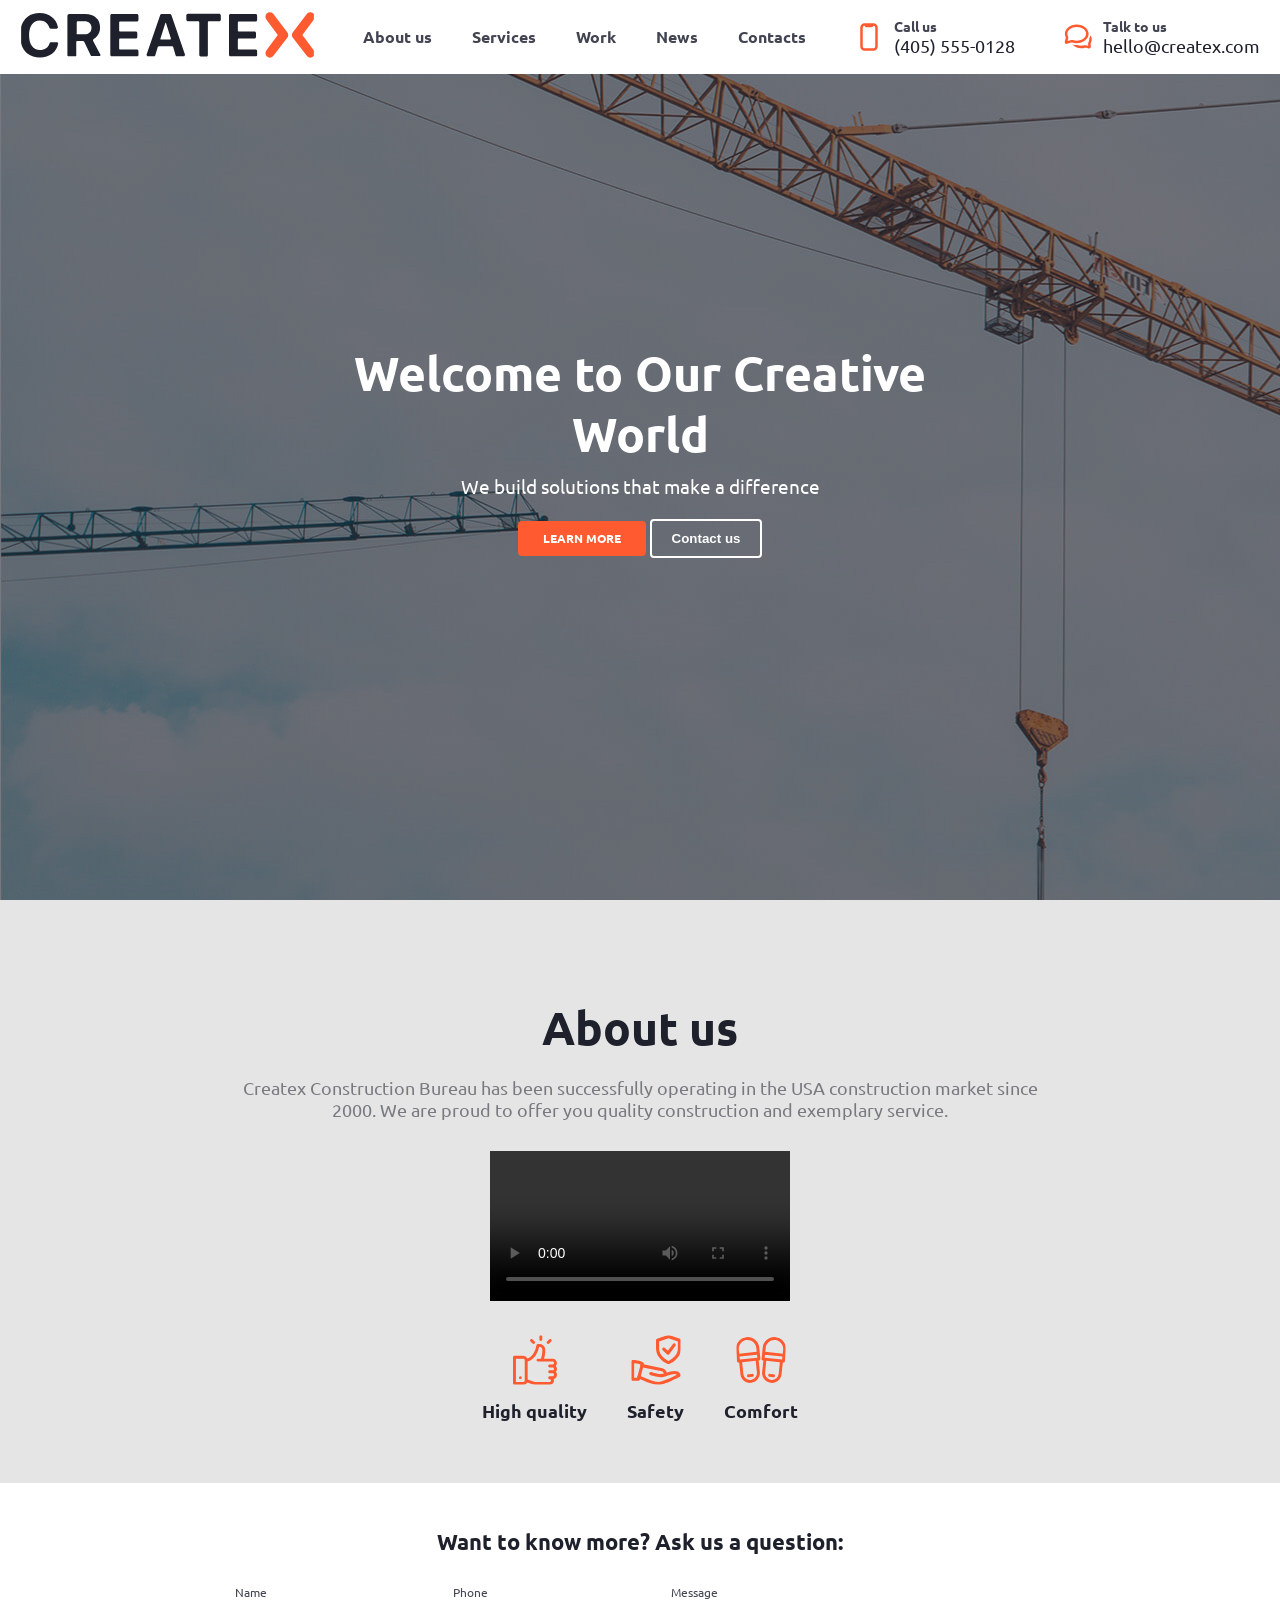
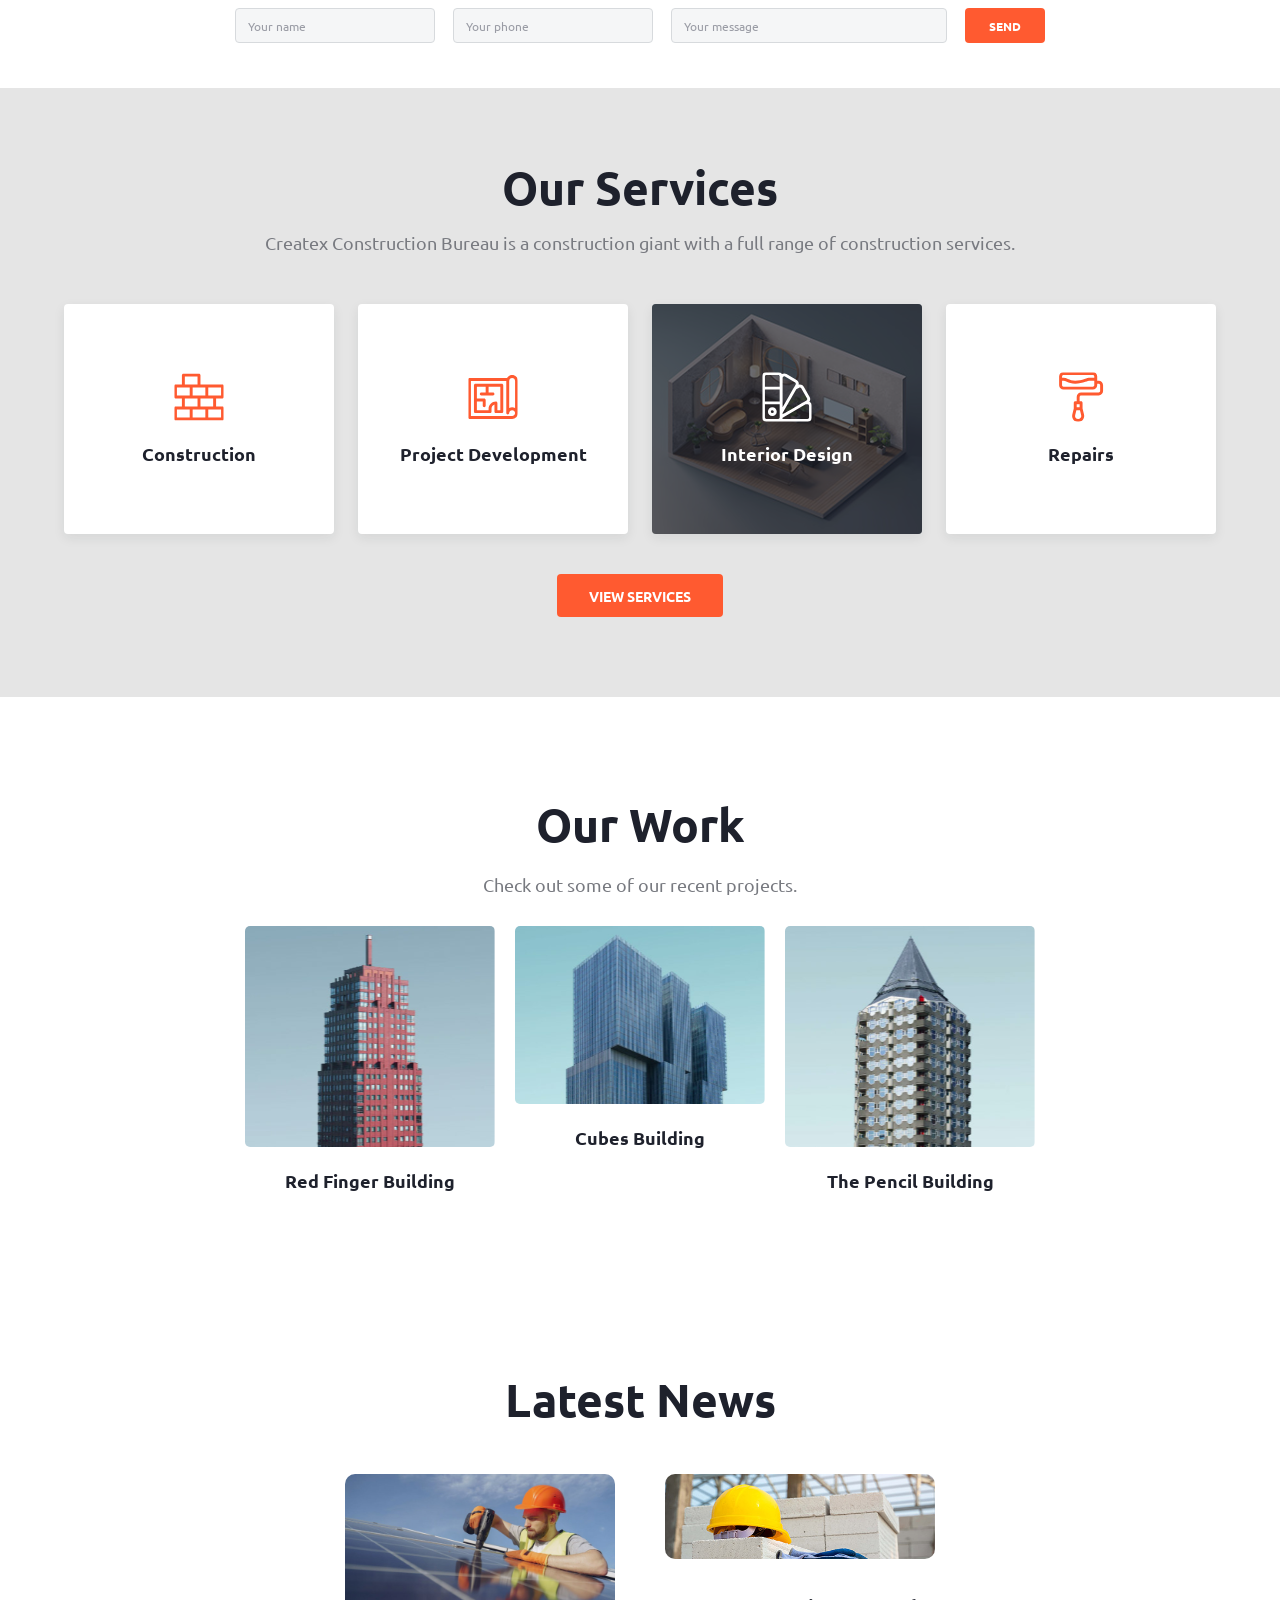
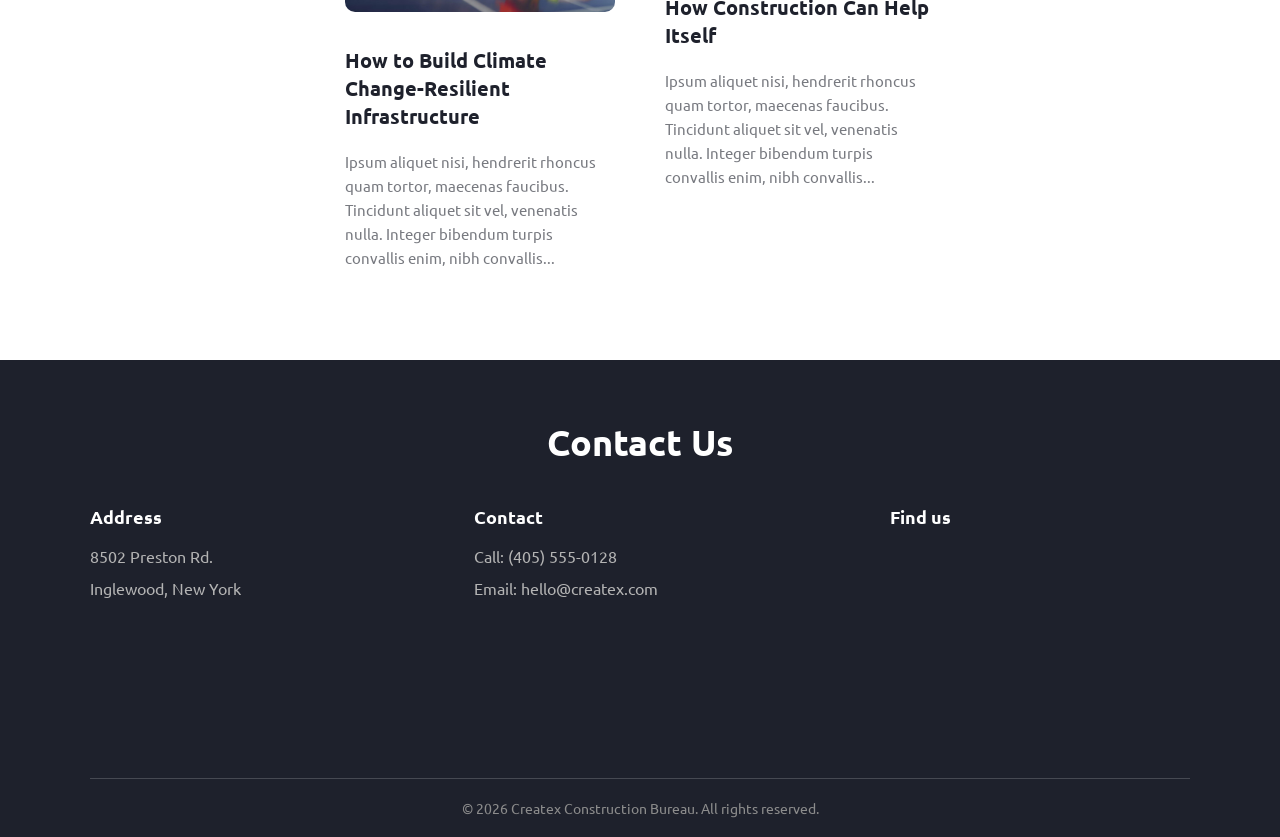
<file: index.html>
<!DOCTYPE html>
<html lang="en">

<head>
    <meta charset="UTF-8">
    <meta name="viewport" content="width=device-width, initial-scale=1.0">
    <title>HomePage</title>
    <link rel="stylesheet" href="styles/style.css">
    <link href="https://fonts.googleapis.com/css2?family=Ubuntu:wght@400;700&display=swap" rel="stylesheet">
</head>

<body>
    <header>
        <nav>
            <div class="logo">
                <img src="homepage-image/homepage_logo.svg" alt="Homepage-Logo">
            </div>

            <ul class="navbar">
                <li><a href="#">About us</a></li>
                <li><a href="#">Services</a></li>
                <li><a href="#">Work</a></li>
                <li><a href="#">News</a></li>
                <li><a href="#">Contacts</a></li>
            </ul>

            <div class="header-contact">
                <img src="homepage-image/homepage_phone-icon.svg" alt="Phone">
                <div>
                    <p class="communication">Call us</p>
                    <p class="communication-information">(405) 555-0128</p>
                </div>
            </div>
            <div class="header-contact">
                <img src="homepage-image/homepage_chat.svg" alt="Chat">
                <div>
                    <p class="communication">Talk to us</p>
                    <p class="communication-information">hello@createx.com</p>
                </div>
            </div>
        </nav>
    </header>

    <section class="main-section">
        <div class="overlay">
            <h1>Welcome to Our Creative World</h1>
            <p>We build solutions that make a difference</p>
            <div class="buttons">
                <button class="button-orange">Learn more</button>
                <button class="button-trans">Contact us</button>
            </div>
        </div>
    </section>
    <section class="about-us">
        <div class="about-content">
            <h2>About us</h2>
            <p>Createx Construction Bureau has been successfully operating in the USA construction market since 2000. We
                are proud to offer you quality construction and exemplary service.</p>
            <div class="video-container">
                <video controls>
                    <source src="aboutus-video/istockphoto-1997978840-640_adpp_is.mp4" type="video/mp4">
                </video>
            </div>
        </div>
        <div class="icons">
            <div class="icon-item">
                <img src="ourservices-image/quality.svg">
                <p>High quality</p>
            </div>
            <div class="icon-item">
                <img src="ourservices-image/safety.svg">
                <p>Safety</p>
            </div>
            <div class="icon-item">
                <img src="ourservices-image/comfort.svg">
                <p>Comfort</p>
            </div>
        </div>
    </section>

    <section class="contact-form">
        <h2>Want to know more? Ask us a question:</h2>

        <form>
            <div class="form-field">
                <label for="name">Name</label>
                <input id="name" type="text" name="name" placeholder="Your name" required>
            </div>

            <div class="form-field">
                <label for="phone">Phone</label>
                <input id="phone" type="tel" name="phone" placeholder="Your phone" required>
            </div>

            <div class="form-field message-field">
                <label for="message">Message</label>
                <input id="message" type="text" name="message" placeholder="Your message" required>
            </div>

            <button type="submit" class="button-orange">SEND</button>
        </form>
    </section>

    <section class="our-services">
        <h2>Our Services</h2>
        <p>Createx Construction Bureau is a construction giant with a full range of construction services.</p>
        <div class="services-cards">
            <div class="services-card">
                <img src="ourservices-image/construction.svg" alt="Construction">
                <p>Construction</p>
            </div>
            <div class="services-card">
                <img src="ourservices-image/project-development.svg" alt="Project Development">
                <p>Project Development</p>
            </div>
            <div class="services-card interior-card">
                <img src="ourservices-image/interior-design.svg" alt="Interior Design">
                <p>Interior Design</p>
            </div>
            <div class="services-card ">
                <img src="ourservices-image/repairs.svg" alt="Repairs">
                <p>Repairs</p>
            </div>

        </div>

        <div class="services-btn">
            <button class="button-orange">View services</button>
        </div>

    </section>

    <section class="our-work">
        <h2>Our Work</h2>
        <p>Check out some of our recent projects.</p>
        <div class="work-gallery">
            <div class="work-item">
                <img src="ourwork-image/red-finger-building.svg">
                <p>Red Finger Building</p>
            </div>

            <div class="work-item">
                <img src="ourwork-image/cubes-building.svg">
                <p>Cubes Building</p>
            </div>

            <div class="work-item">
                <img src="ourwork-image/the-pencil-building.svg">
                <p>The Pencil Building</p>
            </div>
        </div>
    </section>

    <section class="news">
        <h2>Latest News</h2>
        <div class="news-container">
            <div class="news-item">
                <img src="news-image/news-card1.svg" alt="News-Card1">
                <h3>How to Build Climate Change-Resilient Infrastructure</h3>
                <p>Ipsum aliquet nisi, hendrerit rhoncus quam tortor, maecenas faucibus. Tincidunt aliquet sit vel,
                    venenatis nulla. Integer bibendum turpis convallis enim, nibh convallis...</p>
            </div>
            <div class="news-item">
                <img src="news-image/news-card2.svg" alt="News-Card2" >
                <h3>How Construction Can Help Itself</h3>
                <p>Ipsum aliquet nisi, hendrerit rhoncus quam tortor, maecenas faucibus. Tincidunt aliquet sit vel,
                    venenatis nulla. Integer bibendum turpis convallis enim, nibh convallis...</p>
            </div>
        </div>
    </section>

    <footer class="contact-info">
        <h2>Contact Us</h2>

        <div class="contact-details">

            <div class="contact-block">
                <h3>Address</h3>
                <p>8502 Preston Rd.</p>
                <p>Inglewood, New York</p>
            </div>

            <div class="contact-block">
                <h3>Contact</h3>
                <p>Call: (405) 555-0128</p>
                <p>Email: hello@createx.com</p>
            </div>

            <div class="contact-block map">
                <h3>Find us</h3>
                <iframe
                    src="https://www.google.com/maps/embed?pb=!1m18!1m12!1m3!1d3027.4221961934704!2d-73.91992772468257!3d40.64262284186112!2m3!1f0!2f0!3f0!3m2!1i1024!2i768!4f13.1!3m3!1m2!1s0x89c25cb95561bc21%3A0x38388f929df4b50c!2s8502%20Preston%20Ct%2C%20Brooklyn%2C%20NY%2011236!5e0!3m2!1sen!2sus!4v1788344647702!5m2!1sen!2sus"
                    allowfullscreen="" loading="lazy">
                </iframe>
            </div>

        </div>

        <div class="footer-bottom">
            <p>© 2026 Createx Construction Bureau. All rights reserved.</p>
        </div>
    </footer>

</body>


</html>
</file>
<file: styles/style.css>
html,
* {
    box-sizing: border-box;
}

body {
    margin: 0;
    padding: 0;
    scroll-behavior: smooth;
}

header {
    background-color: white;
    padding: 10px 20px;
    position: fixed;
    top: 0;
    left: 0;
    width: 100%;
    z-index: 1000;
}

.header-contact {
    display: flex;
    align-items: center;
    gap: 10px;
}

.header-contact img {
    width: 30px;
    height: 30px;
}

.header-contact p {
    margin: 0;
}

.communication {
    color: rgb(66, 69, 81);
    font-family: "Ubuntu", sans-serif;
    font-size: 14px;
    font-weight: 700;
}

.communication-information {
    color: rgb(30, 33, 44);
    font-family: "Ubuntu", sans-serif;
    font-size: 18px;
    font-weight: 400;
}

nav {
    display: flex;
    align-items: center;
    justify-content: space-between;
    width: 100%;
}


.navbar {
    display: flex;
    gap: 40px;
    padding: 0px;
    margin: 0;
    list-style-type: none;
}

.navbar li a {
    color: rgb(66, 69, 81);
    font-family: "Ubuntu", serif;
    font-size: 16px;
    font-weight: 700;
    line-height: 160%;
    letter-spacing: 0%;
    text-align: center;
    text-decoration: none;
}

.navbar li a:hover {
    color: rgb(89, 93, 108);
}

ul {
    list-style-type: none;
    margin: 0;
    padding: 0;

}

.communication {
    color: rgb(66, 69, 81);
    font-family: "Ubuntu", serif;
    font-size: 14px;
    font-weight: 700;

}

.communication-information {
    color: rgb(30, 33, 44);
    font-family: "Ubuntu", serif;
    font-weight: 400;
    font-size: 18px;
}

.main-section {
    background: url('../homepage-image/homepage_background-image.svg');
    position: relative;
    color: white;
    height: 100vh;
}

.main-section .overlay {
    position: absolute;
    top: 50%;
    left: 50%;
    transform: translate(-50%, -50%);
    text-align: center;
}

.main-section h1 {
    font-size: 3rem;
    font-weight: 700;
    font-family: Ubuntu;
    margin: 0 0 10px;
}

.main-section p {
    font-size: 1.2rem;
    margin: 0 0 20px;
    font-family: Ubuntu;
}

.about-us {
    text-align: center;
    background: rgb(229, 229, 229);
    padding: 60px 20px;
}

.about-content {
    margin: 0 auto;
    max-width: 800px;
}

.about-content h2 {
    font-size: 46px;
    font-weight: 700;
    font-family: Ubuntu;
    margin-bottom: 20px;
    color: rgb(30, 33, 44);
}

.about-content p {
    font-size: 18px;
    font-weight: 400;
    font-family: Ubuntu;
    margin-bottom: 30px;
    color: rgb(120, 122, 128);
}

.video-container {
    margin-bottom: 30px;
}

.icons {
    display: flex;
    justify-content: center;
    gap: 40px;
}

.icon-item {
    text-align: center;
}

.icon-item img {
    height: 50px;
    margin-bottom: 10px;
}

.icon-item p {
    color: rgb(30, 33, 44);
    font-family: "Ubuntu", sans-serif;
    font-size: 18px;
    font-weight: 700;
    margin: 0;
}

.our-services {
    padding: 70px 20px 80px;
    text-align: center;
    background-color: rgb(229, 229, 229);
}

.our-services h2 {
    margin: 0 0 15px;

    color: rgb(30, 33, 44);
    font-family: "Ubuntu", sans-serif;
    font-size: 46px;
    font-weight: 700;
}

.our-services>p {
    margin: 0 auto 50px;

    color: rgb(120, 122, 128);
    font-family: "Ubuntu", sans-serif;
    font-size: 18px;
    font-weight: 400;
}

.services-cards {
    display: flex;
    justify-content: center;
    gap: 24px;

    max-width: 1200px;
    margin: 0 auto;
}

.services-card {
    position: relative;
    width: 270px;
    height: 230px;
    padding: 20px;
    display: flex;
    flex-direction: column;
    justify-content: center;
    align-items: center;
    background-color: white;
    border-radius: 4px;
    box-shadow: 0 4px 12px rgba(30, 33, 44, 0.08);
    transition: transform 0.3s ease, box-shadow 0.3s ease;
}

.services-card img {
    width: 50px;
    height: 50px;
    margin-bottom: 20px;
}

.services-card p {
    margin: 0;
    color: rgb(30, 33, 44);
    font-family: "Ubuntu", sans-serif;
    font-size: 18px;
    font-weight: 700;
}

.services-card:hover {
    transform: scale(1.05);
}

.interior-card {
    background-image: url("../ourservices-image/interior-design-bg.svg");
    background-size: cover;
    background-position: center;
    overflow: hidden;
}

.interior-card::before {
    content: "";
    position: absolute;
    inset: 0;
    background: rgba(30, 33, 44, 0.65);
}

.interior-card img,
.interior-card p {
    position: relative;
    z-index: 1;
}

.interior-card p {
    color: white;
}

.services-btn {
    margin-top: 40px;
    text-align: center;
}

.services-btn .button-orange {
    height: 43px;
    padding: 0 32px;
    border: none;
    border-radius: 4px;
    background-color: rgb(255, 90, 48);
    color: white;
    font-family: "Ubuntu", sans-serif;
    font-size: 14px;
    font-weight: 700;
    text-transform: uppercase;
    cursor: pointer;
}

.services-btn .button-orange:hover {
    background-color: rgb(220, 70, 35);
}

.contact-form {
    padding: 45px 40px;
    background-color: white;
}

.contact-form h2 {
    margin: 0 0 28px;
    text-align: center;
    color: rgb(30, 33, 44);
    font-family: "Ubuntu", sans-serif;
    font-size: 22px;
    font-weight: 700;
}

.contact-form form {
    max-width: 810px;
    margin: 0 auto;
    display: flex;
    align-items: flex-end;
    gap: 18px;
}

.form-field {
    display: flex;
    flex-direction: column;
    gap: 8px;
}

.form-field label {
    color: rgb(66, 69, 81);
    font-family: "Ubuntu", sans-serif;
    font-size: 12px;
}

.form-field input {
    width: 200px;
    height: 35px;
    padding: 0 12px;
    border: 1px solid rgb(215, 218, 221);
    border-radius: 4px;
    background-color: rgb(245, 246, 247);
    font-family: "Ubuntu", sans-serif;
    font-size: 12px;
}

.form-field input::placeholder {
    color: rgb(154, 156, 165);
}

.message-field {
    flex: 1;
}

.message-field input {
    width: 100%;
}

.contact-form button {
    width: 80px;
    height: 35px;
    padding: 0;
    border: none;
    border-radius: 4px;
    background-color: rgb(255, 90, 48);
    color: white;
    font-family: "Ubuntu", sans-serif;
    font-size: 12px;
    font-weight: 700;
    cursor: pointer;
}

.contact-form button:hover {
    background-color: rgb(220, 70, 35);
}

.logo img {
    height: 50px;
}

.button-orange {
    height: 35px;
    padding: 0 25px;
    border: none;
    border-radius: 4px;
    background-color: rgb(255, 90, 48);
    color: white;
    font-family: "Ubuntu", sans-serif;
    font-size: 12px;
    font-weight: 700;
    cursor: pointer;
    text-transform: uppercase;
}

.button-orange:hover {
    background-color: rgb(220, 70, 35);
}

.button-trans {
    color: white;
    background-color: transparent;
    border: 2px solid white;
    padding: 10px 20px;
    font-weight: bold;
    border-radius: 4px;
}

.button-trans:hover {
    background-color: white;
    color: rgb(150, 150, 150);
}

.our-work {
    padding: 60px 20px;
    text-align: center;
    background-color: white;
}

.work-gallery {
    gap: 20px;
    display: flex;
    justify-content: center;
    flex-wrap: wrap;
}

.work-item {
    width: 250px;
    text-align: center;
}

.work-item img {
    width: 100%;
    border-radius: 5px;
    transition: transform 0.3s ease;
}

.work-item img:hover {
    transform: scale(1.05);
}

.our-work h2 {
    font-size: 46px;
    font-weight: 700;
    font-family: "Ubuntu", sans-serif;
    margin-bottom: 20px;
    color: rgb(30, 33, 44);
}

.our-work>p {
    font-size: 18px;
    font-weight: 400;
    font-family: "Ubuntu", sans-serif;
    margin-bottom: 30px;
    color: rgb(120, 122, 128);
}

.work-item p {
    font-size: 18px;
    font-weight: 700;
    font-family: "Ubuntu", sans-serif;
    color: rgb(30, 33, 44);
}

.news {
    padding: 60px 20px;
    text-align: center;
    background-color: white;
}

.news-container {
    gap: 20px;
    display: flex;
    justify-content: center;
    flex-wrap: wrap;
}

.news-item {
    width: 300px;
    background-color: white;
    border-radius: 10px;
    padding: 15px;
    text-align: left;
}

.news-item img {
    width: 100%;
    border-radius: 10px;
    margin-bottom: 10px;
}

.news h2 {
    font-size: 46px;
    font-weight: 700;
    font-family: "Ubuntu", sans-serif;
    margin-bottom: 30px;
    color: rgb(30, 33, 44);
}

.news-item h3 {
    font-size: 20px;
    font-weight: 700;
    font-family: "Ubuntu", sans-serif;
    line-height: 1.4;
    color: rgb(30, 33, 44);
}

.news-item p {
    font-size: 15px;
    font-weight: 400;
    font-family: "Ubuntu", sans-serif;
    line-height: 1.6;
    color: rgb(120, 122, 128);
}

.contact-info {
    padding: 60px 80px 20px;
    background-color: rgb(30, 33, 44);
    color: white;
}

.contact-info h2 {
    margin: 0 0 40px;
    text-align: center;
    font-family: Ubuntu;
    font-size: 36px;
    font-weight: 700;
}

.contact-details {
    display: flex;
    justify-content: space-between;
    align-items: flex-start;
    gap: 60px;
    max-width: 1100px;
    margin: 0 auto;
}

.contact-block h3 {
    margin: 0 0 15px;
    font-family: Ubuntu;
    font-size: 18px;
    font-weight: 700;
    color: white;
}

.contact-block p {
    margin: 8px 0;
    font-family: Ubuntu;
    font-size: 16px;
    line-height: 1.5;
    color: rgb(180, 180, 180);
}

.map {
    max-width: 300px;
}

.map iframe {
    width: 300px;
    height: 180px;
    border: 0;
    border-radius: 5px;
}

.footer-bottom {
    max-width: 1100px;
    margin: 50px auto 0;
    padding-top: 20px;
    border-top: 1px solid rgb(70, 73, 82);
    text-align: center;
}

.footer-bottom p {
    margin: 0;
    font-family: Ubuntu;
    font-size: 14px;
    color: rgb(140, 140, 140);
}
</file>
